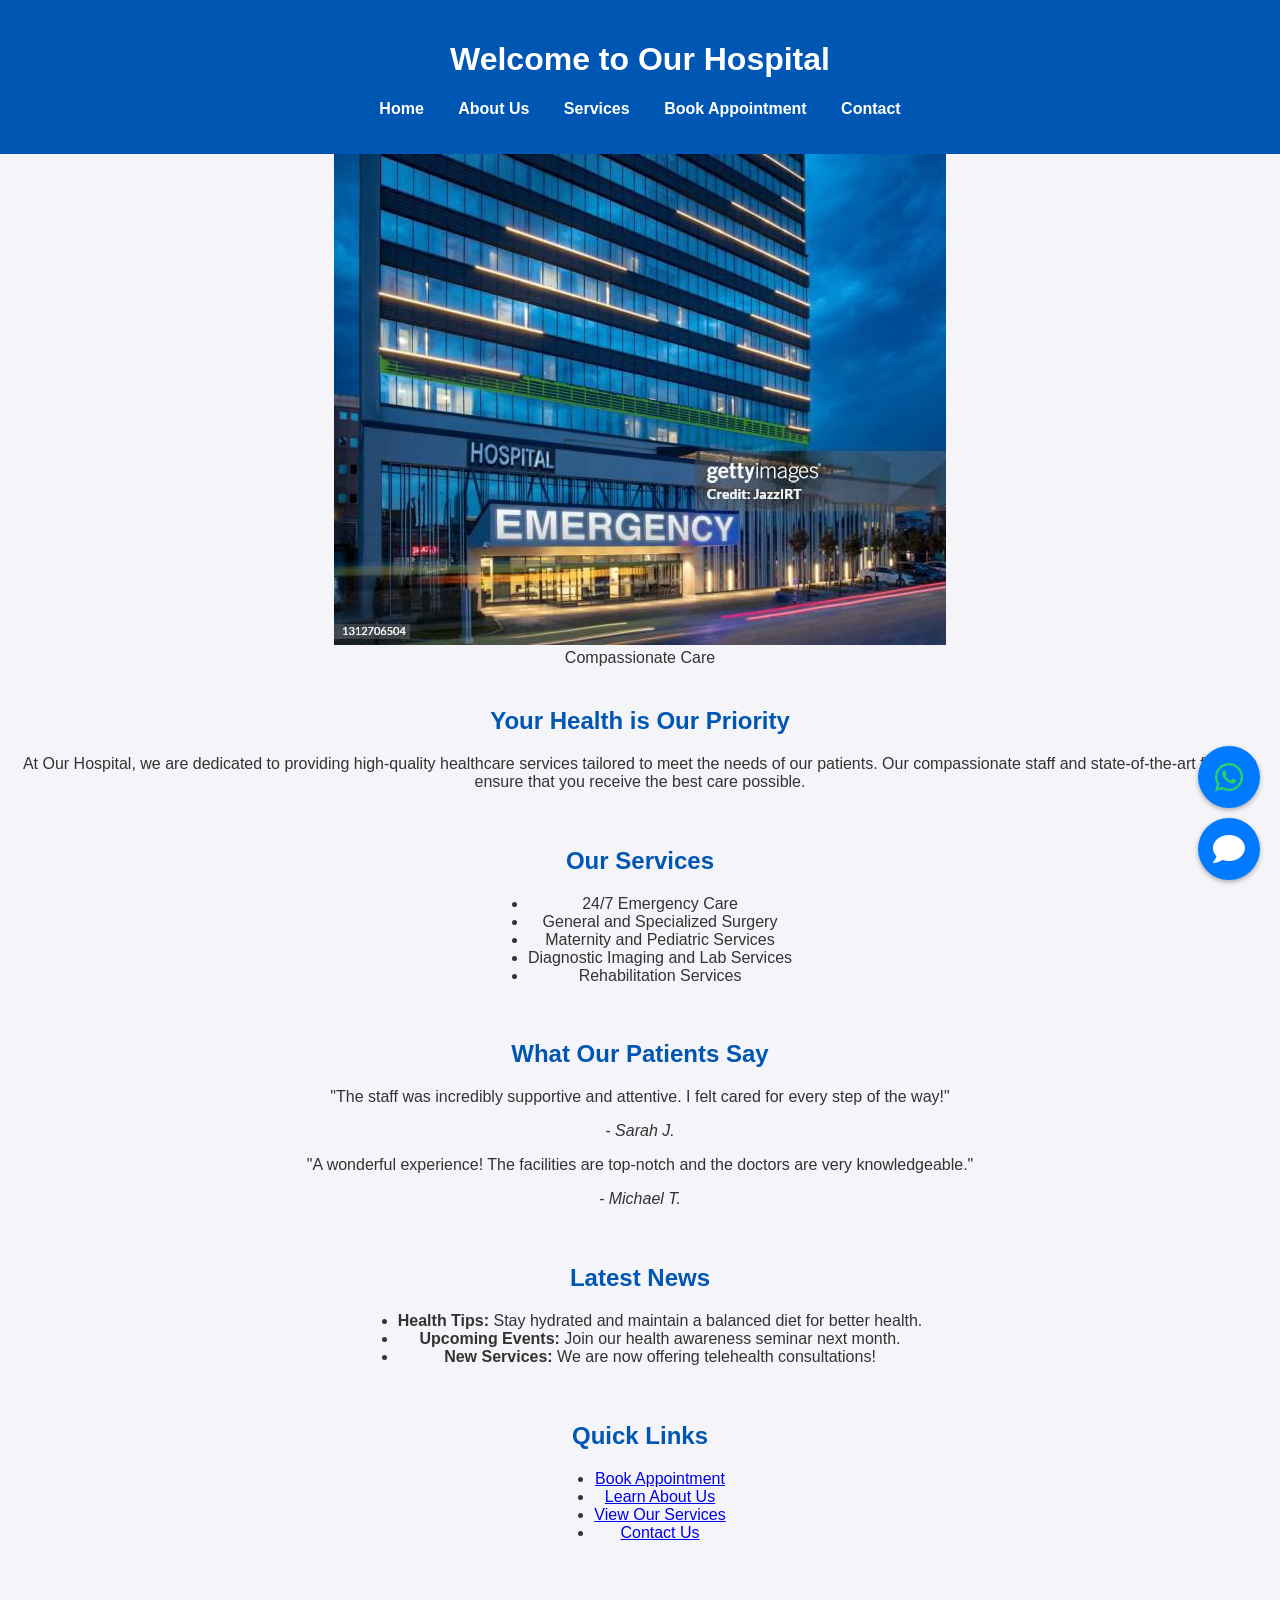
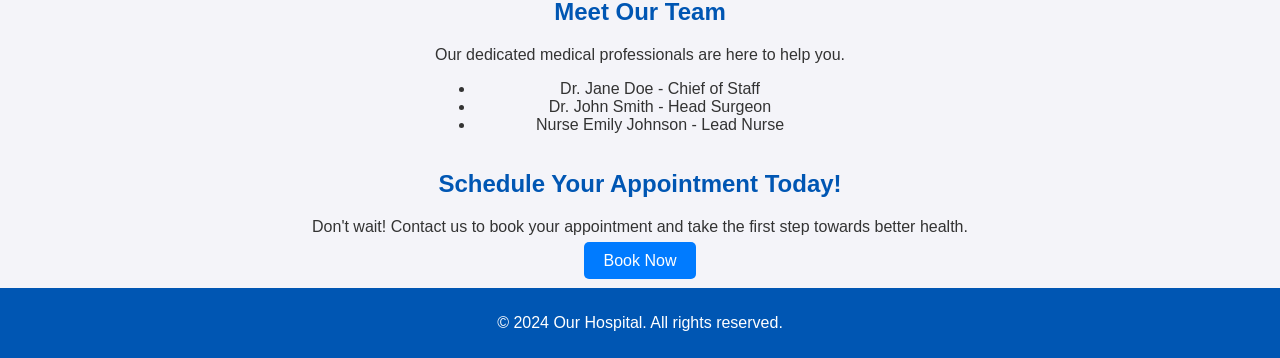
<file: index.html>
﻿<!DOCTYPE html>
<html lang="en">
<head>
	<meta charset="UTF-8">
	<meta name="viewport" content="width=device-width, initial-scale=1.0">
	<title>Welcome to Our Hospital</title>
	<link rel="stylesheet" href="styles.css">
	<link rel="stylesheet" href="https://cdnjs.cloudflare.com/ajax/libs/font-awesome/6.0.0-beta3/css/all.min.css">
	<style>
		body {
			background-color: #f4f4f9; /* Light grey background */
			color: #333; /* Dark text for contrast */
		}
		header, footer {
			background-color: #0056b3; /* Dark blue for header and footer */
			color: white;
		}
		.button {
			background-color: #007bff; /* Button color */
			color: white; /* Button text color */
			padding: 10px 20px;
			text-decoration: none;
			border-radius: 5px;
		}
		.button:hover {
			background-color: #0056b3; /* Darken button on hover */
		}
		.contact-icons {
			position: fixed;
			bottom: 20px;
			right: 20px;
			display: flex;
			flex-direction: column;
			gap: 10px;
		}
		.contact-icons a {
			background-color: #007bff;
			color: white;
			border-radius: 50%;
			padding: 15px;
			text-align: center;
			box-shadow: 0 2px 5px rgba(0, 0, 0, 0.3);
			transition: background-color 0.3s;
		}
		.contact-icons a:hover {
			background-color: #0056b3; /* Darken on hover */
		}
	</style>
</head>
<body>
	<header>
		<h1>Welcome to Our Hospital</h1>
		<nav>
			<ul>
				<li><a href="index.html">Home</a></li>
				<li><a href="about.html">About Us</a></li>
				<li><a href="services.html">Services</a></li>
				<li><a href="appointment.html">Book Appointment</a></li>
				<li><a href="contact.html">Contact</a></li>
			</ul>
		</nav>
	</header>

	<main style="display: flex; flex-direction: column; align-items: center; justify-content: center; min-height: 100vh; text-align: center;">
		<!-- Slideshow Section -->
		<section id="slideshow" style="margin-bottom: 20px;">
			<div class="slideshow-container">
				<div class="mySlides fade">
					<img src="slide 1.jpeg" style="width:100%">
					<div class="text">Compassionate Care</div>
				</div>
				<div class="mySlides fade">
					<img src="slide 2.jpeg" style="width:100%">
					<div class="text">State-of-the-Art Facilities</div>
				</div>
				<div class="mySlides fade">
					<img src="slide 3.jpeg" style="width:100%">
					<div class="text">Expert Medical Staff</div>
				</div>
			</div>
			<div style="text-align:center">
				<span class="dot" onclick="currentSlide(1)"></span>
				<span class="dot" onclick="currentSlide(2)"></span>
				<span class="dot" onclick="currentSlide(3)"></span>
			</div>
		</section>

		<!-- Welcome Message -->
		<section id="welcome" style="margin-bottom: 20px;">
			<h2>Your Health is Our Priority</h2>
			<p>At Our Hospital, we are dedicated to providing high-quality healthcare services tailored to meet the needs of our patients. Our compassionate staff and state-of-the-art facilities ensure that you receive the best care possible.</p>
		</section>

		<!-- Services Highlights -->
		<section id="services-highlights" style="margin-bottom: 20px;">
			<h2>Our Services</h2>
			<ul>
				<li>24/7 Emergency Care</li>
				<li>General and Specialized Surgery</li>
				<li>Maternity and Pediatric Services</li>
				<li>Diagnostic Imaging and Lab Services</li>
				<li>Rehabilitation Services</li>
			</ul>
		</section>

		<!-- Testimonials Section -->
		<section id="testimonials" style="margin-bottom: 20px;">
			<h2>What Our Patients Say</h2>
			<blockquote>
				<p>"The staff was incredibly supportive and attentive. I felt cared for every step of the way!"</p>
				<cite>- Sarah J.</cite>
			</blockquote>
			<blockquote>
				<p>"A wonderful experience! The facilities are top-notch and the doctors are very knowledgeable."</p>
				<cite>- Michael T.</cite>
			</blockquote>
		</section>

		<!-- Latest News Section -->
		<section id="latest-news" style="margin-bottom: 20px;">
			<h2>Latest News</h2>
			<ul>
				<li><strong>Health Tips:</strong> Stay hydrated and maintain a balanced diet for better health.</li>
				<li><strong>Upcoming Events:</strong> Join our health awareness seminar next month.</li>
				<li><strong>New Services:</strong> We are now offering telehealth consultations!</li>
			</ul>
		</section>

		<!-- Quick Links Section -->
		<section id="quick-links" style="margin-bottom: 20px;">
			<h2>Quick Links</h2>
			<ul>
				<li><a href="appointment.html">Book Appointment</a></li>
				<li><a href="about.html">Learn About Us</a></li>
				<li><a href="services.html">View Our Services</a></li>
				<li><a href="contact.html">Contact Us</a></li>
			</ul>
		</section>

		<!-- Meet Our Team Section -->
		<section id="meet-our-team">
			<h2>Meet Our Team</h2>
			<p>Our dedicated medical professionals are here to help you.</p>
			<ul>
				<li>Dr. Jane Doe - Chief of Staff</li>
				<li>Dr. John Smith - Head Surgeon</li>
				<li>Nurse Emily Johnson - Lead Nurse</li>
			</ul>
		</section>

		<!-- Call to Action -->
		<section id="call-to-action">
			<h2>Schedule Your Appointment Today!</h2>
			<p>Don't wait! Contact us to book your appointment and take the first step towards better health.</p>
			<a href="appointment.html" class="button">Book Now</a></br></br>
		</section>
	</main>

	<footer>
		<p>&copy; 2024 Our Hospital. All rights reserved.</p>
	</footer>

		<!-- Contact Icons -->
	<div class="contact-icons">
		<a href="https://api.whatsapp.com/send?phone=YOUR_PHONE_NUMBER" target="_blank" title="Chat with us on WhatsApp" style="color: #25D366;">
			<i class="fab fa-whatsapp fa-2x"></i>
		</a>
		<a href="mailto:YOUR_EMAIL_ADDRESS" title="Send us a message">
			<i class="fas fa-comment fa-2x"></i>
		</a>
	</div>
	<script>
		let slideIndex = 1;
		showSlides(slideIndex);

		function plusSlides(n) {
			showSlides(slideIndex += n);
		}

		function currentSlide(n) {
			showSlides(slideIndex = n);
		}

		function showSlides(n) {
			let i;
			let slides = document.getElementsByClassName("mySlides");
			let dots = document.getElementsByClassName("dot");
			if (n > slides.length) {slideIndex = 1}
			if (n < 1) {slideIndex = slides.length}
			for (i = 0; i < slides.length; i++) {
				slides[i].style.display = "none";  
			}
			for (i = 0; i < dots.length; i++) {
				dots[i].className = dots[i].className.replace(" active", "");
			}
			slides[slideIndex-1].style.display = "block";  
			dots[slideIndex-1].className += " active";
		}

		// Automatic slideshow
		setInterval(() => plusSlides(1), 5000); // Change image every 5 seconds
	</script>
</body>
</html>
</file>
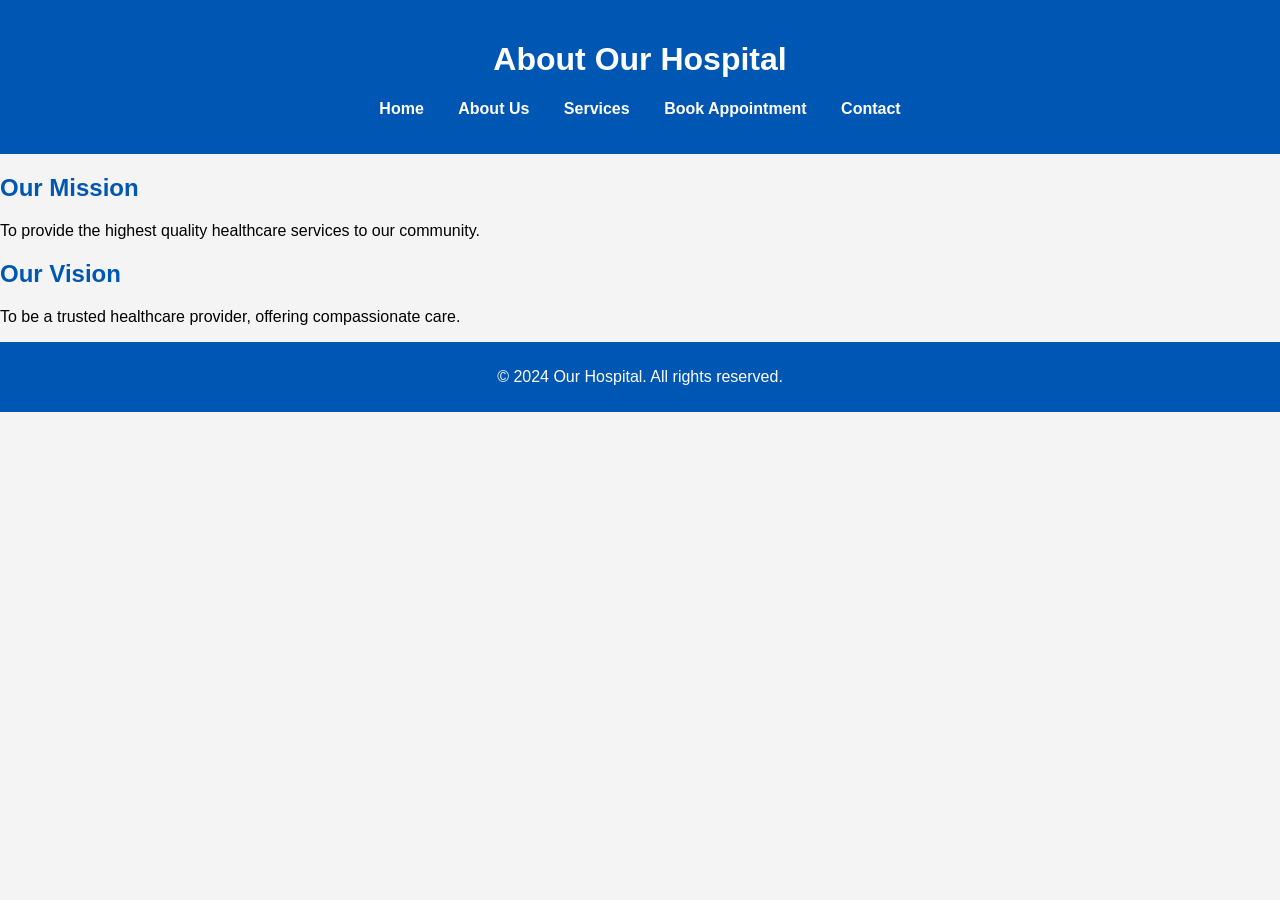
<file: about.html>
﻿<!DOCTYPE html>
<html lang="en">
<head>
	<meta charset="UTF-8">
	<meta name="viewport" content="width=device-width, initial-scale=1.0">
	<title>About Us</title>
	<link rel="stylesheet" href="styles.css">
</head>
<body>
	<header>
		<h1>About Our Hospital</h1>
		<nav>
			<ul>
				<li><a href="index.html">Home</a></li>
				<li><a href="about.html">About Us</a></li>
				<li><a href="services.html">Services</a></li>
				<li><a href="appointment.html">Book Appointment</a></li>
				<li><a href="contact.html">Contact</a></li>
			</ul>
		</nav>
	</header>

	<main>
		<h2>Our Mission</h2>
		<p>To provide the highest quality healthcare services to our community.</p>
		<h2>Our Vision</h2>
		<p>To be a trusted healthcare provider, offering compassionate care.</p>
	</main>

	<footer>
		<p>&copy; 2024 Our Hospital. All rights reserved.</p>
	</footer>
</body>
</html>
</file>
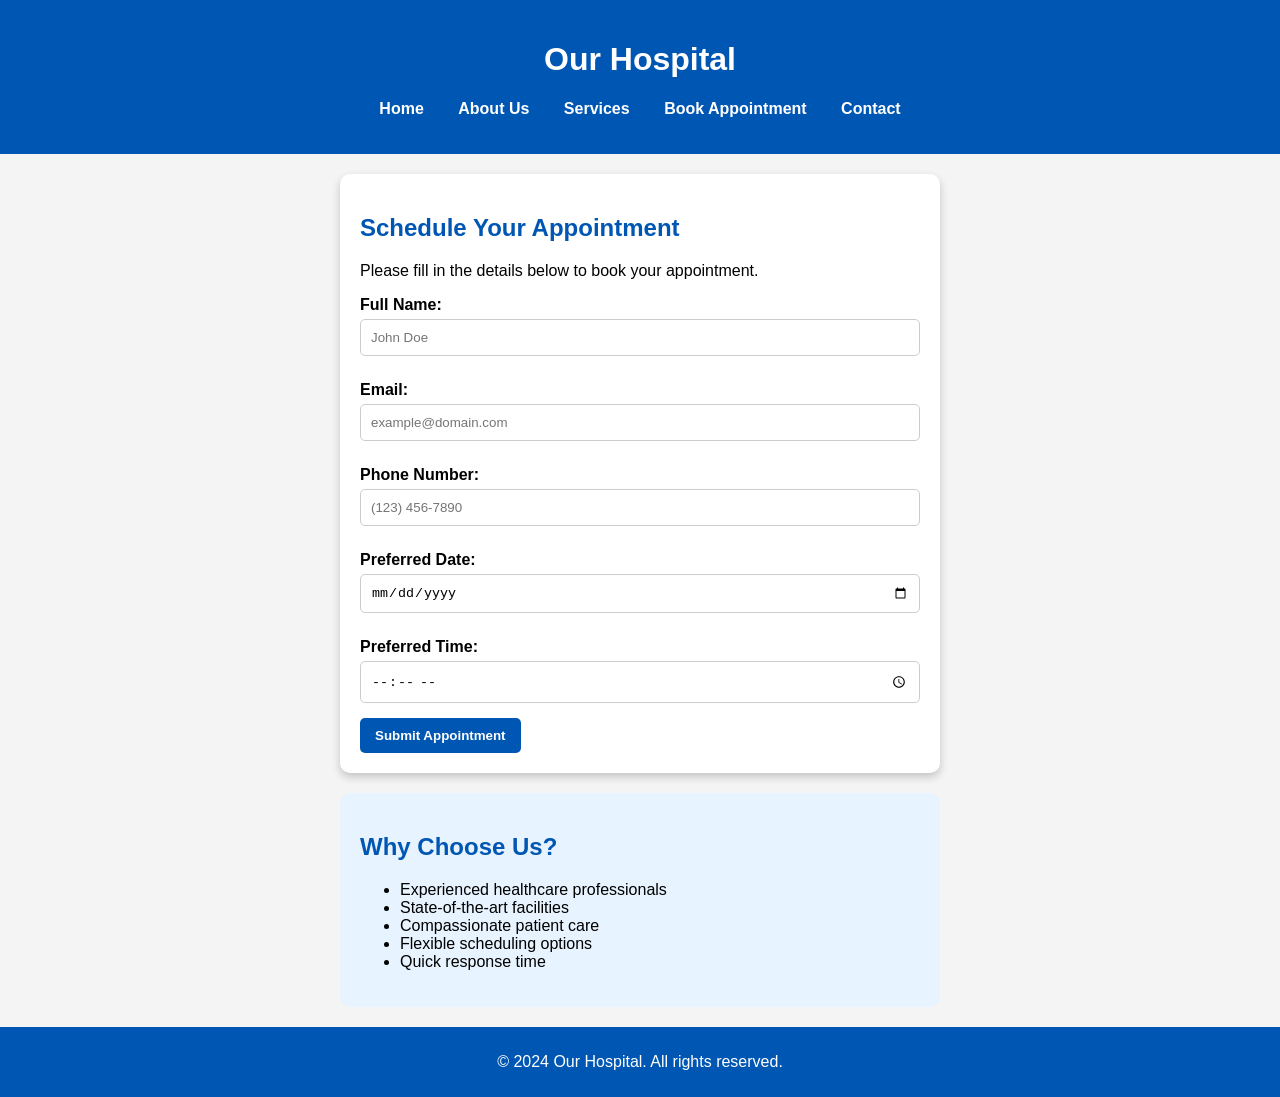
<file: appointment.html>
﻿<!DOCTYPE html>
<html lang="en">
<head>
	<meta charset="UTF-8">
	<meta name="viewport" content="width=device-width, initial-scale=1.0">
	<title>Book Appointment</title>
	<link rel="stylesheet" href="styles.css">
</head>
<body>
	<header>
		<h1>Our Hospital</h1>
		<nav>
			<ul>
				<li><a href="index.html">Home</a></li>
				<li><a href="about.html">About Us</a></li>
				<li><a href="services.html">Services</a></li>
				<li><a href="appointment.html">Book Appointment</a></li>
				<li><a href="contact.html">Contact</a></li>
			</ul>
		</nav>
	</header>

	<main>
		<section id="appointment-form">
			<h2>Schedule Your Appointment</h2>
			<p>Please fill in the details below to book your appointment.</p>

			<form>
				<label for="name">Full Name:</label>
				<input type="text" id="name" required placeholder="John Doe">

				<label for="email">Email:</label>
				<input type="email" id="email" required placeholder="example@domain.com">

				<label for="phone">Phone Number:</label>
				<input type="tel" id="phone" required placeholder="(123) 456-7890">

				<label for="date">Preferred Date:</label>
				<input type="date" id="date" required>

				<label for="time">Preferred Time:</label>
				<input type="time" id="time" required>

				<button type="submit" class="submit-button">Submit Appointment</button>
			</form>
		</section>

		<section id="appointment-info">
			<h2>Why Choose Us?</h2>
			<ul>
				<li>Experienced healthcare professionals</li>
				<li>State-of-the-art facilities</li>
				<li>Compassionate patient care</li>
				<li>Flexible scheduling options</li>
				<li>Quick response time</li>
			</ul>
		</section>
	</main>

	<footer>
		<p>&copy; 2024 Our Hospital. All rights reserved.</p>
	</footer>
</body>
</html>
</file>
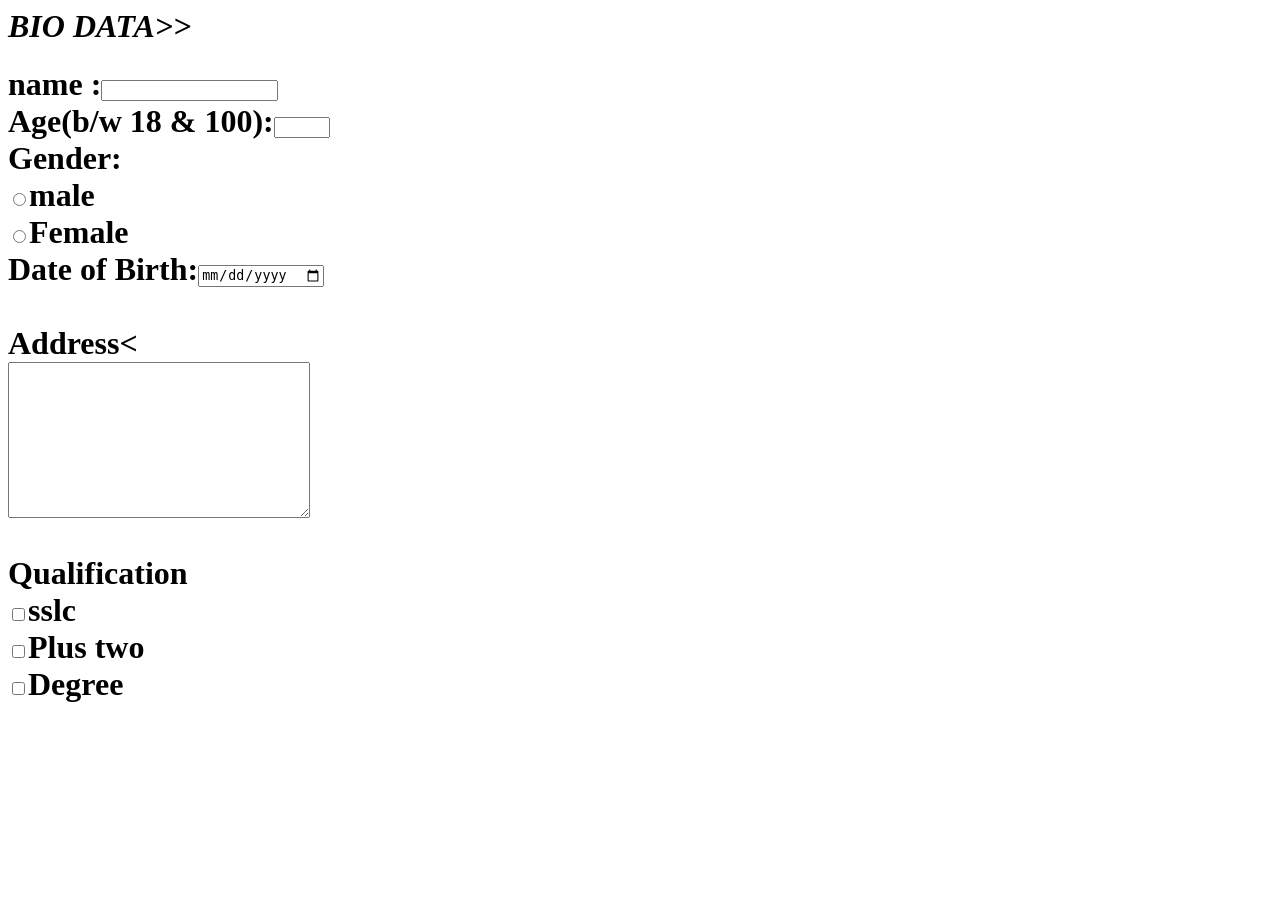
<file: biodata.html>
<html>
 <head><title>forms</title></head>
   <body>
      <h1><i> BIO DATA>></i><h1>
      <form action="biodata.html">
      name :<input type="text"name="txtName"></br>
      Age(b/w 18 & 100):<input type="number"name="Age"min="18"max="100"></br>
      Gender:</br><input type="radio"name="male"value="male">male</br>
             <input type="radio"name="male"value="f">Female</br>
      Date of Birth:<input type="date"name="Date of Birth"value="dd-mm-yy"max "20"></br></br>
      Address<</br><textarea name="txtarea"value=""rows="10" cols="35"></textarea></br></br>
      Qualification</br><input type="checkbox" name="check"value=""/>sslc<br>
                        <input type="checkbox" name="check"value=""/>Plus two<br>
                        <input type="checkbox" name="check"value=""/>Degree<br>
   </body>
</html>
</file>
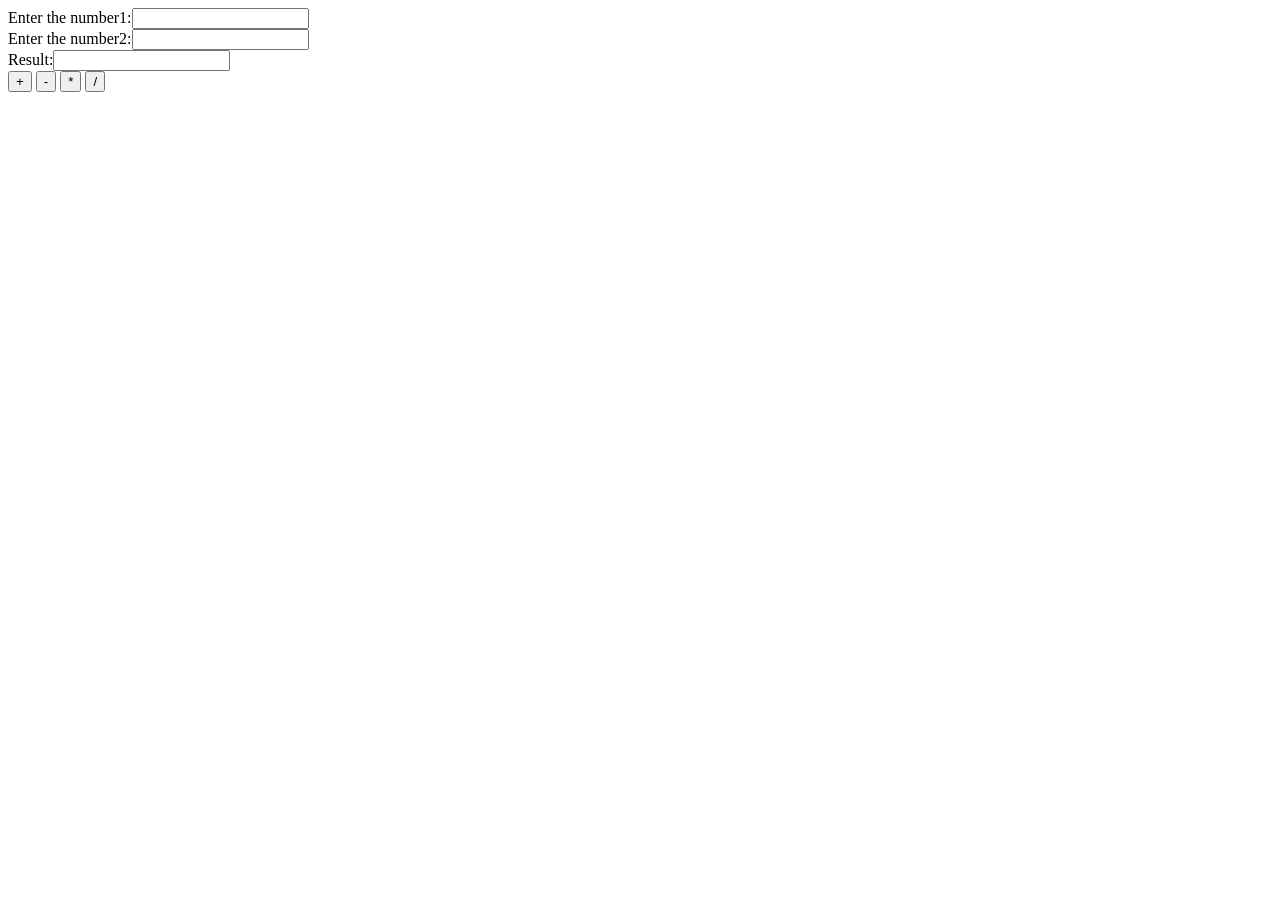
<file: calculator.html>
<html>
  <head>
     <title> calculator</title>
     <script type="text/javascript">
     	function add()
     	{
     		var num1=parseInt(document.getElementById("num1").value);
     		var num2=parseInt(document.getElementById("num2").value);
     		document.getElementById("rs").value=num1+num2;
     	}
     	function sub()
     	{
     		var num1=parseInt(document.getElementById("num1").value);
     		var num2=parseInt(document.getElementById("num2").value);
     		document.getElementById("rs").value=num1-num2;
     	}
     	function mul()
     	{
     		var num1=parseInt(document.getElementById("num1").value);
     		var num2=parseInt(document.getElementById("num2").value);
     		document.getElementById("rs").value=num1*num2;
     	}
     	function div()
     	{
     		var num1=parseInt (document.getElementById("num1").value);
     		var num2=parseInt (document.getElementById("num2").value);
     		document.getElementById("rs").value=num1/num2;
     	}
     </script>
  </head>
  <body>
     <form>
     	
     	Enter the number1:<input type="number"id="num1"name="number"size="10"/></br>
     	Enter the number2:<input type="number"id="num2"name="number"size="10"/></br>
     	Result:<input type="number"id="rs"name="number"size="10"/></br>
     	<input type="button"value="+"onclick="add()"/>
     	<input type="button"value="-"onclick="sub()"/>
     	<input type="button"value="*"onclick="mul()"/>
     	<input type="button"value="/"onclick="div()"/>
     </form>
   </body>
  </html>
</file>
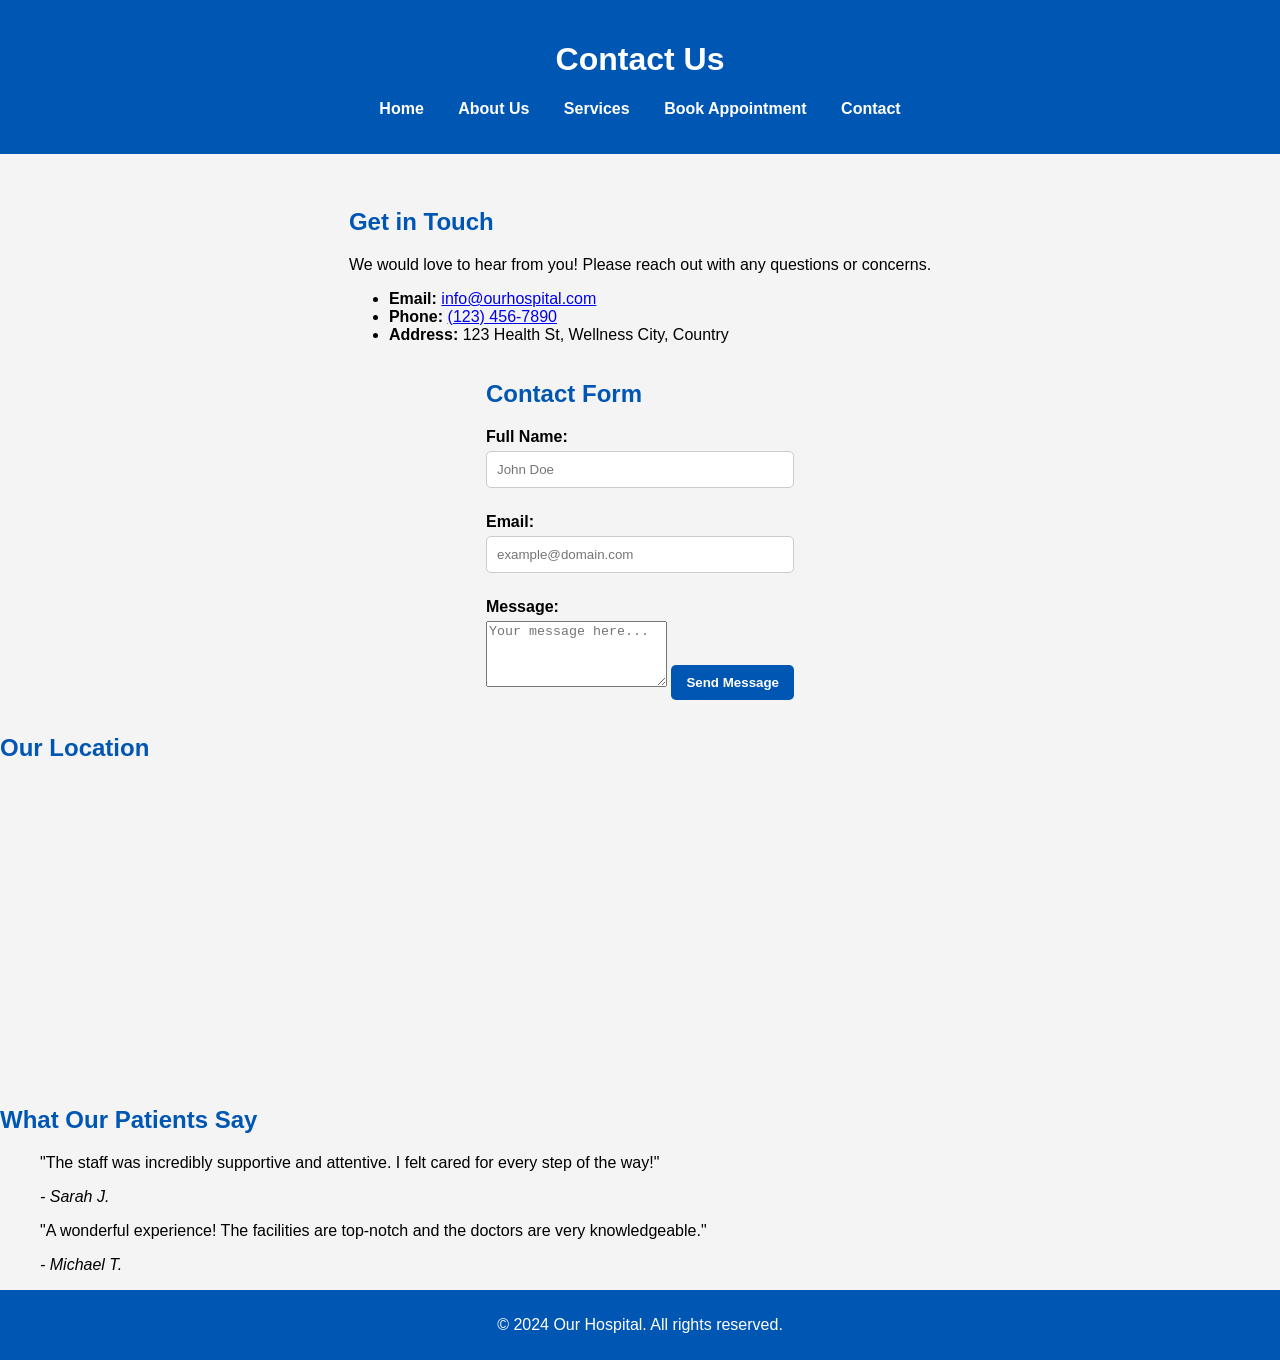
<file: contact.html>
﻿<!DOCTYPE html>
<html lang="en">
<head>
	<meta charset="UTF-8">
	<meta name="viewport" content="width=device-width, initial-scale=1.0">
	<title>Contact Us</title>
	<link rel="stylesheet" href="styles.css">
</head>
<body>
	<header>
		<h1>Contact Us</h1>
		<nav>
			<ul>
				<li><a href="index.html">Home</a></li>
				<li><a href="about.html">About Us</a></li>
				<li><a href="services.html">Services</a></li>
				<li><a href="appointment.html">Book Appointment</a></li>
				<li><a href="contact.html">Contact</a></li>
			</ul>
		</nav>
	</header>

	<main>
		<div style="display: flex; flex-direction: column; align-items: center; justify-content: center; min-height: 60vh; margin: 20px auto;">
			<section id="contact-info">
				<h2>Get in Touch</h2>
				<p>We would love to hear from you! Please reach out with any questions or concerns.</p>
				<ul>
					<li>
						<strong>Email:</strong>
						<a href="mailto:info@ourhospital.com">info@ourhospital.com</a>
					</li>
					<li>
						<strong>Phone:</strong>
						<a href="tel:+1234567890">(123) 456-7890</a>
					</li>
					<li>
						<strong>Address:</strong>
						123 Health St, Wellness City, Country
					</li>
				</ul>
			</section>

			<section id="contact-form">
				<h2>Contact Form</h2>
				<form>
					<label for="name">Full Name:</label>
					<input type="text" id="name" required placeholder="John Doe">

					<label for="email">Email:</label>
					<input type="email" id="email" required placeholder="example@domain.com">

					<label for="message">Message:</label>
					<textarea id="message" rows="4" required placeholder="Your message here..."></textarea>

					<button type="submit" class="submit-button">Send Message</button>
				</form>
			</section>
		</div>

		<section id="location-map">
			<h2>Our Location</h2>
			<div class="map-container">
				<iframe 
					src="https://www.google.com/maps/embed?pb=!1m18!1m12!1m3!1d3151.835434508533!2d144.95373531531556!3d-37.81627997975119!2m3!1f0!2f0!3f0!3m2!1i1024!2i768!4f13.1!3m3!1m2!1s0x6ad642af0f6e6d07%3A0x5010c4e4905c2cb!2sRoyal%20Melbourne%20Hospital!5e0!3m2!1sen!2sau!4v1631301299790!5m2!1sen!2sau" 
					width="100%" 
					height="300" 
					style="border:0;" 
					allowfullscreen="" 
					loading="lazy">
				</iframe>
			</div>
		</section>

		<section id="testimonials">
			<h2>What Our Patients Say</h2>
			<blockquote>
				<p>"The staff was incredibly supportive and attentive. I felt cared for every step of the way!"</p>
				<cite>- Sarah J.</cite>
			</blockquote>
			<blockquote>
				<p>"A wonderful experience! The facilities are top-notch and the doctors are very knowledgeable."</p>
				<cite>- Michael T.</cite>
			</blockquote>
		</section>
	</main>

	<footer>
		<p>&copy; 2024 Our Hospital. All rights reserved.</p>
	</footer>
</body>
</html>
</file>
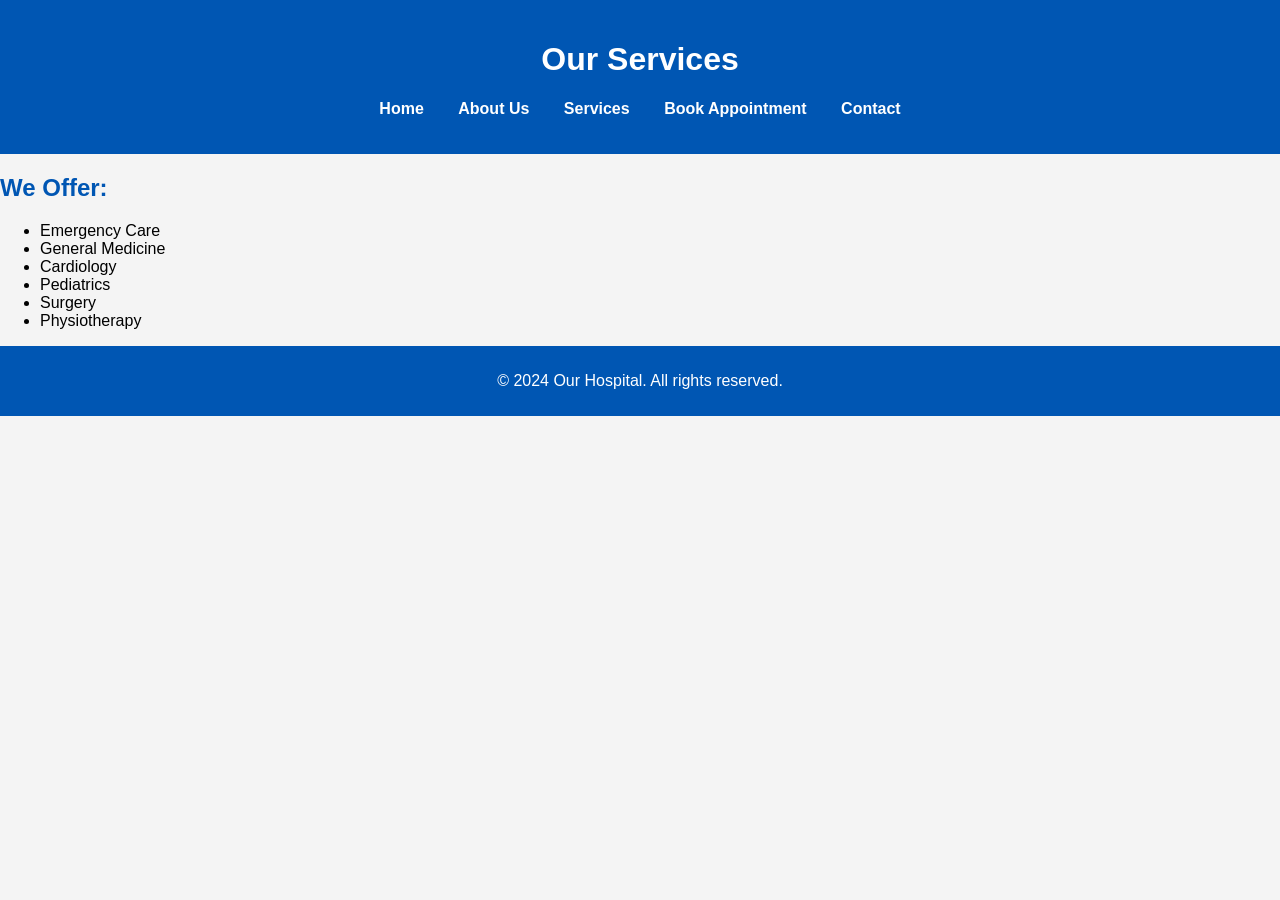
<file: services.html>
﻿<!DOCTYPE html>
<html lang="en">
<head>
	<meta charset="UTF-8">
	<meta name="viewport" content="width=device-width, initial-scale=1.0">
	<title>Our Services</title>
	<link rel="stylesheet" href="styles.css">
</head>
<body>
	<header>
		<h1>Our Services</h1>
		<nav>
			<ul>
				<li><a href="index.html">Home</a></li>
				<li><a href="about.html">About Us</a></li>
				<li><a href="services.html">Services</a></li>
				<li><a href="appointment.html">Book Appointment</a></li>
				<li><a href="contact.html">Contact</a></li>
			</ul>
		</nav>
	</header>
	<main>
		<h2>We Offer:</h2>
		<ul>
			<li>Emergency Care</li>
			<li>General Medicine</li>
			<li>Cardiology</li>
			<li>Pediatrics</li>
			<li>Surgery</li>
			<li>Physiotherapy</li>
		</ul>
	</main>

	<footer>
		<p>&copy; 2024 Our Hospital. All rights reserved.</p>
	</footer>
</body>
</html>
</file>
<file: styles.css>
﻿* {
	box-sizing: border-box;
}

body {
	font-family: Arial, sans-serif;
	margin: 0;
	padding: 0;
	background-color: #f4f4f4; /* Light background color */
}

header {
	background-color: #0056b3; /* Dark blue */
	color: white;
	padding: 20px;
	text-align: center;
}

nav ul {
	list-style-type: none;
	padding: 0;
}

nav ul li {
	display: inline;
	margin: 0 15px;
}

nav a {
	color: white;
	text-decoration: none;
	font-weight: bold;
}

#appointment-form {
	background-color: #ffffff; /* White background */
	padding: 20px;
	border-radius: 10px;
	box-shadow: 0 4px 8px rgba(0, 0, 0, 0.2); /* Subtle shadow */
	margin: 20px auto; /* Center the section */
	max-width: 600px; /* Limit the width */
}

#appointment-info {
	background-color: #e7f3fe; /* Light blue background */
	padding: 20px;
	border-radius: 10px;
	margin: 20px auto; /* Center the section */
	max-width: 600px; /* Limit the width */
}

label {
	display: block;
	margin: 10px 0 5px;
	font-weight: bold;
}

input {
	width: 100%; /* Full width */
	padding: 10px;
	margin-bottom: 15px;
	border: 1px solid #ccc; /* Light gray border */
	border-radius: 5px;
}

.submit-button {
	background-color: #0056b3; /* Dark blue */
	color: white;
	padding: 10px 15px;
	border: none;
	border-radius: 5px;
	cursor: pointer;
	font-weight: bold;
}

.submit-button:hover {
	background-color: #003d80; /* Darker blue on hover */
}

h2 {
	color: #0056b3; /* Dark blue */
}

footer {
	background-color: #0056b3; /* Dark blue */
	color: white;
	text-align: center;
	padding: 10px;
	position: relative;
	bottom: 0;
	width: 100%;
}
</file>
